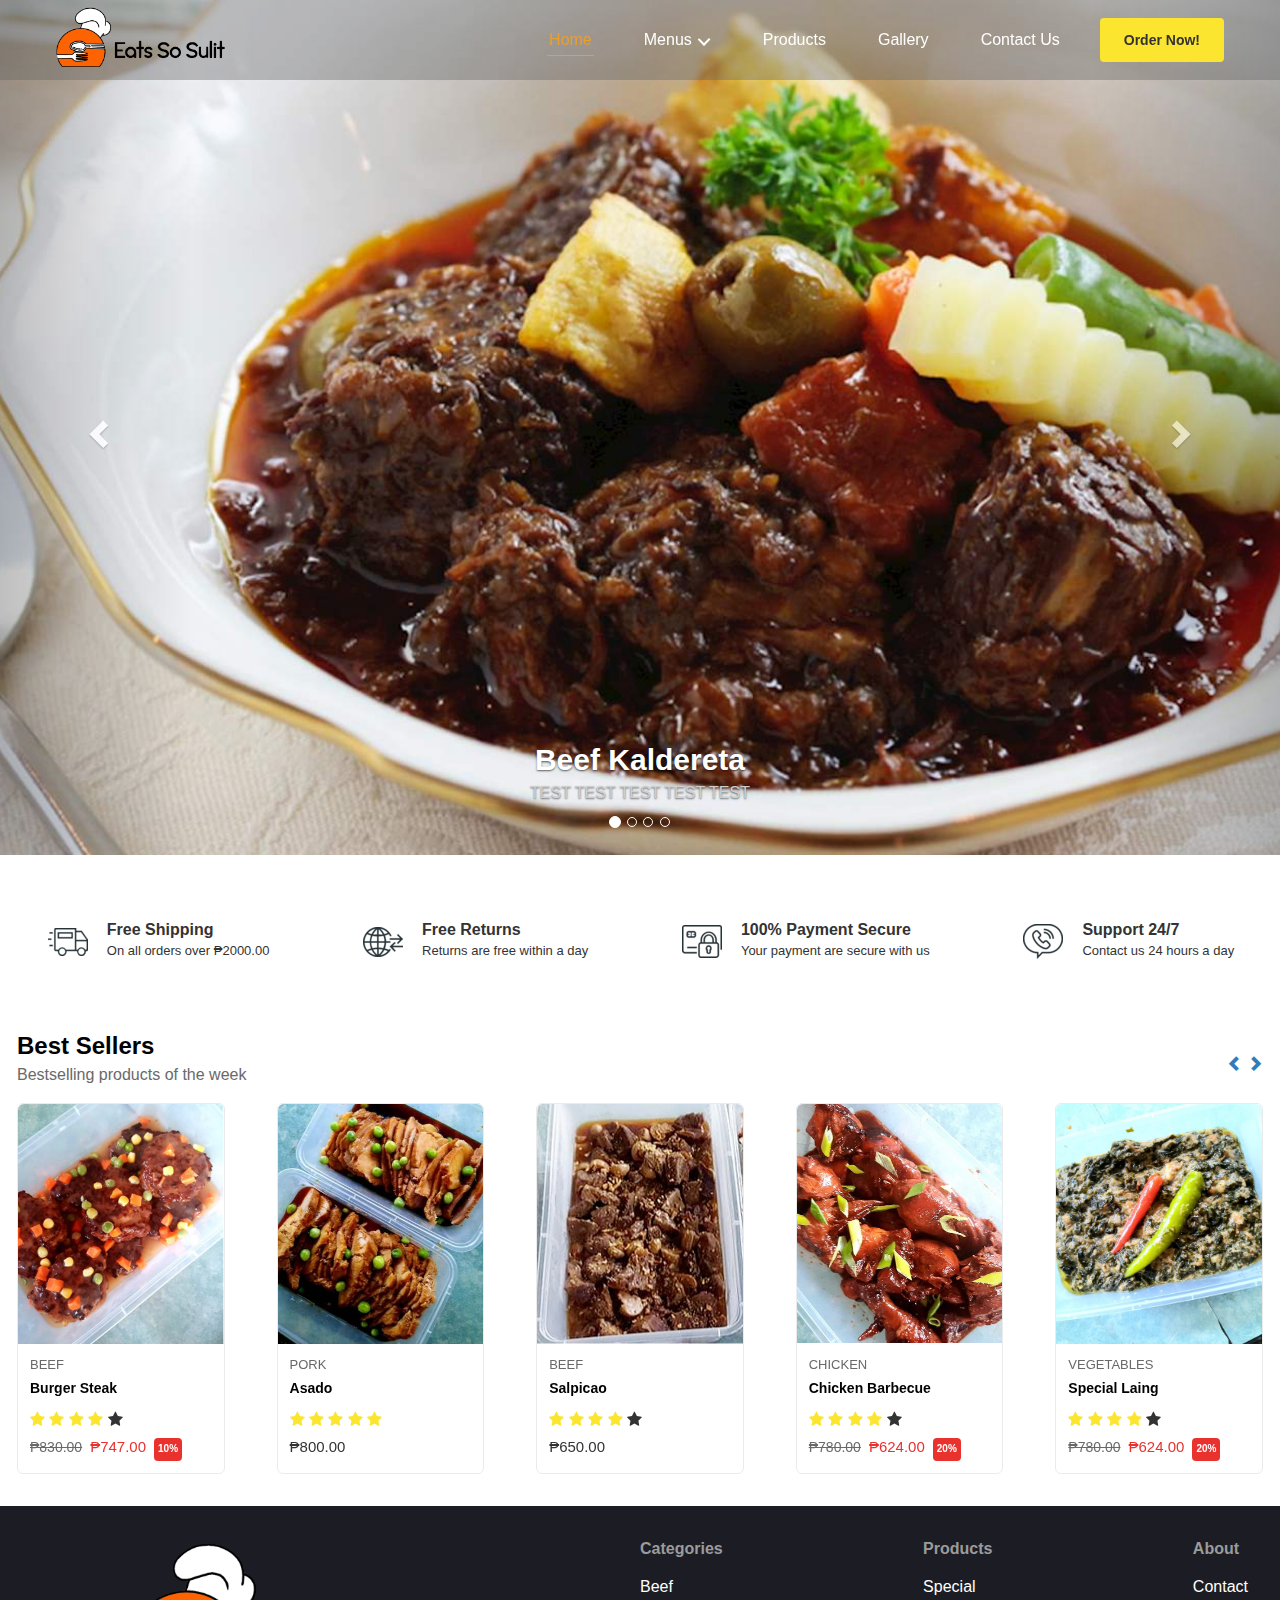
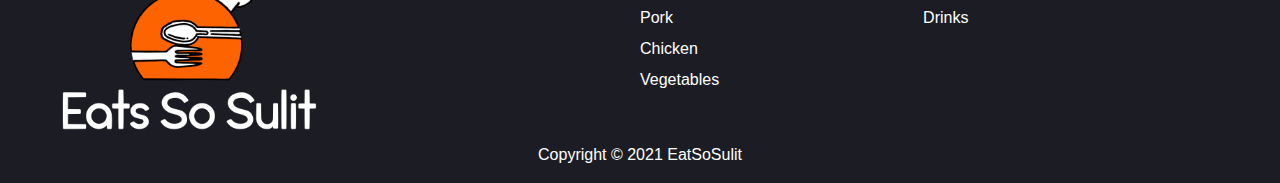
<file: index.html>
<!DOCTYPE html>
<html lang="en">
<head>
    <meta charset="UTF-8">
    <meta name="viewport" content="width=device-width, initial-scale=1.0">
    <title>Eats So Sulit</title>

    <link rel="stylesheet" href="https://maxcdn.bootstrapcdn.com/bootstrap/3.4.1/css/bootstrap.min.css">
    <link rel="stylesheet" href="https://cdnjs.cloudflare.com/ajax/libs/font-awesome/4.7.0/css/font-awesome.min.css">
    <link rel="stylesheet" type="text/css" href="css/main.css">

    <script src="https://ajax.googleapis.com/ajax/libs/jquery/3.5.1/jquery.min.js"></script>
    <script type="text/javascript" src="js/bootstrap.min.js"></script>
    <script type="text/javascript" src="js/navbar-scroll.js"></script>
    <script type="text/javascript" src="js/arrow-down.js"></script>
</head>
<body>
    <nav class="navbar navbar-default -transparent">
        <div class="content">
            <div class="navbar-header">
                <button type="button" class="navbar-toggle collapsed" data-toggle="collapse"
                    data-target="#navbar-collapse-1" aria-expanded="false">
                    MENU
                    <span class="arrow-menu" onclick="this.classList.toggle('move')"></span>
                </button>
                <a href="index.html">
                    <img src="images/logo/logo.png" class="logo">
                </a>
                <a href="index.html">
                    <img src="images/logo/logo-white.png" class="show-logo">
                </a>
            </div>
    
            <div class="collapse navbar-collapse" id="navbar-collapse-1">
                <ul class="nav navbar-nav navbar-right">
                    <li><a href="index.html" class="link -active">Home</a></li>
                    <li class="dropdown">
                        <a href="#" class="dropdown-toggle link -drop" data-toggle="dropdown" role="button"
                            aria-haspopup="true" aria-expanded="false">
                            Menus
                            <div class="arrow-down"></div>
                        </a>
                        <ul class="dropdown-menu -border-bottom">
                            <li class="item"><a href="">Beef</a></li>
                            <li class="item"><a href="">Chicken</a></li>
                            <li class="item"><a href="">Pork</a></li>
                            <li class="item"><a href="">Vegetables</a></li>
                        </ul>
                    </li>
    
                    <li><a href="services.html" class="link">Products</a></li>  
                    <li><a href="gallery.html" class="link">Gallery</a></li>  
    
                    <li><a href="contact.html" class="link">Contact Us</a></li>
                    <li><a href="#" class="link -tablet">Order Now!</a></li>
                    <li><button class="btn btn-yellow">Order Now!</button></li>
                </ul>
            </div>
        </div>
    </nav>

    <!-- banner -->
    <div id="myCarousel" class="carousel slide" data-ride="carousel">
        <!-- Indicators -->
        <ol class="carousel-indicators">
            <li data-target="#myCarousel" data-slide-to="0" class="active"></li>
            <li data-target="#myCarousel" data-slide-to="1"></li>
            <li data-target="#myCarousel" data-slide-to="2"></li>
            <li data-target="#myCarousel" data-slide-to="3"></li>
        </ol>
    
        <!-- Wrapper for slides -->
        <div class="carousel-inner banner-inner">
            <div class="item active">
                <img src="images/kaldereta.jpg" alt="" style="width:100%;">
                <div class="carousel-caption -white">
                    <h3>Beef Kaldereta</h3>
                    <p>TEST TEST TEST TEST TEST</p>
                </div>
            </div>
    
            <div class="item">
                <img src="images/chicken-barbecue.jpeg" alt="" style="width:100%;">
                <div class="carousel-caption -white">
                    <h3>Chicken Barbecue</h3>
                    <p>TEST TEST TEST TEST TEST</p>
                </div>
            </div>
    
            <div class="item">
                <img src="images/lechon-kawali.jpg" alt="" style="width:100%;">
                <div class="carousel-caption -white">
                    <h3>Special Lechon Kawali</h3>
                    <p>TEST TEST TEST TEST TEST</p>
                </div>
            </div>

            <div class="item">
                <img src="images/laing.jpg" alt="" style="width:100%;">
                <div class="carousel-caption -white">
                    <h3>Special Laing</h3>
                    <p>TEST TEST TEST TEST TEST</p>
                </div>
            </div>
    
        </div>
    
        <!-- Left and right controls -->
        <a class="left carousel-control" href="#myCarousel" data-slide="prev">
            <span class="glyphicon glyphicon-chevron-left"></span>
            <span class="sr-only">Previous</span>
        </a>
        <a class="right carousel-control" href="#myCarousel" data-slide="next">
            <span class="glyphicon glyphicon-chevron-right"></span>
            <span class="sr-only">Next</span>
        </a>
    </div>

    <section class="faq-section">
        <div class="faq-content">
            <img src="images/icon/car.png"/>
            <div class="details">
                <p class="title">Free Shipping</p>
                <p class="sub">On all orders over ₱2000.00</p>
            </div>
        </div>
        <div class="faq-content">
            <img src="images/icon/world.png"/>
            <div class="details">
                <p class="title">Free Returns</p>
                <p class="sub">Returns are free within a day</p>
            </div>
        </div>
        <div class="faq-content">
            <img src="images/icon/payment.png"/>
            <div class="details">
                <p class="title">100% Payment Secure</p>
                <p class="sub">Your payment are secure with us</p>
            </div>
        </div>
        <div class="faq-content">
            <img src="images/icon/contact.png" />
            <div class="details">
                <p class="title">Support 24/7</p>
                <p class="sub">Contact us 24 hours a day</p>
            </div>
        </div>
    </section>

    <section class="carousel-products">
        <div class="row">
            <div class="row top-content">
                <div class="col-md-9 title-section">
                    <h3>Best Sellers</h3>
                    <p>Bestselling products of the week</p>
                </div>
                <div class="col-md-3">
                    <!-- Controls -->
                    <div class="controls pull-right hidden-xs">
                        <a class="glyphicon glyphicon-chevron-left" href="#carousel-example" data-slide="prev"></a>
                        <a class="glyphicon glyphicon-chevron-right" href="#carousel-example" data-slide="next"></a>
                    </div>
                </div>
            </div>
            <div id="carousel-example" class="carousel slide hidden-xs" data-ride="carousel">
                <!-- Wrapper for slides -->
                <div class="carousel-inner products-wrapper">
                    <div class="item active">
                        <div class="content">
                            <div class="product-card col-sm-2">
                                <div class="col-item">
                                    <div class="product-photo">
                                        <img src="images/products/burder-steak.png" class="img-responsive" alt="" />
                                    </div>
                                    <div class="product-info">
                                        <p class="category">Beef</p>
                                        <h5>Burger Steak</h5>
                                        <div class="star">
                                            <span class="fa fa-star checked"></span>
                                            <span class="fa fa-star checked"></span>
                                            <span class="fa fa-star checked"></span>
                                            <span class="fa fa-star checked"></span>
                                            <span class="fa fa-star"></span>
                                        </div>
                                        <div class="price-details">
                                            <!-- put -small in main class if discounted -->
                                            <p class="main -small">₱830.00</p>
                                            <p class="discounted">₱747.00</p>
                                            <p class="percent">10%</p>
                                        </div>
                                    </div>
                                </div>
                            </div>

                            <div class="product-card col-sm-2">
                                <div class="col-item">        
                                    <div class="product-photo">
                                        <img src="images/products/pork-asado.png" class="img-responsive" alt="" />
                                    </div>
                                    <div class="product-info">
                                        <p class="category">Pork</p>
                                        <h5>Asado</h5>
                                        <div class="star">
                                            <span class="fa fa-star checked"></span>
                                            <span class="fa fa-star checked"></span>
                                            <span class="fa fa-star checked"></span>
                                            <span class="fa fa-star checked"></span>
                                            <span class="fa fa-star checked"></span>
                                        </div>
                                        <div class="price-details">
                                            <!-- put -small in main class if discounted -->
                                            <p class="main">₱800.00</p>
                                        </div>
                                    </div>
                                </div>
                            </div>

                            <div class="product-card col-sm-2">
                                <div class="col-item">
                                    <div class="product-photo">
                                        <img src="images/products/beef-salpicao.png" class="img-responsive" alt="" />
                                    </div>
                                    <div class="product-info">
                                        <p class="category">Beef</p>
                                        <h5>Salpicao</h5>
                                        <div class="star">
                                            <span class="fa fa-star checked"></span>
                                            <span class="fa fa-star checked"></span>
                                            <span class="fa fa-star checked"></span>
                                            <span class="fa fa-star checked"></span>
                                            <span class="fa fa-star"></span>
                                        </div>
                                        <div class="price-details">
                                            <!-- put -small in main class if discounted -->
                                            <p class="main">₱650.00</p>
                                        </div>
                                    </div>
                                </div>
                            </div>

                            <div class="product-card col-sm-2">
                                <div class="col-item">
                                    <div class="product-photo">
                                        <img src="images/products/chicken-barbecue.png" class="img-responsive" alt="" />
                                    </div>
                                    <div class="product-info">
                                        <p class="category">Chicken</p>
                                        <h5>Chicken Barbecue</h5>
                                        <div class="star">
                                            <span class="fa fa-star checked"></span>
                                            <span class="fa fa-star checked"></span>
                                            <span class="fa fa-star checked"></span>
                                            <span class="fa fa-star checked"></span>
                                            <span class="fa fa-star"></span>
                                        </div>
                                        <div class="price-details">
                                            <!-- put -small in main class if discounted -->
                                            <p class="main -small">₱780.00</p>
                                            <p class="discounted">₱624.00</p>
                                            <p class="percent">20%</p>
                                        </div>
                                    </div>
                                </div>
                            </div>
                            <div class="product-card col-sm-2">
                                <div class="col-item">
                                    <div class="product-photo">
                                        <img src="images/products/laing.png" class="img-responsive" alt="" />
                                    </div>
                                    <div class="product-info">
                                        <p class="category">Vegetables</p>
                                        <h5>Special Laing</h5>
                                        <div class="star">
                                            <span class="fa fa-star checked"></span>
                                            <span class="fa fa-star checked"></span>
                                            <span class="fa fa-star checked"></span>
                                            <span class="fa fa-star checked"></span>
                                            <span class="fa fa-star"></span>
                                        </div>
                                        <div class="price-details">
                                            <!-- put -small in main class if discounted -->
                                            <p class="main -small">₱780.00</p>
                                            <p class="discounted">₱624.00</p>
                                            <p class="percent">20%</p>
                                        </div>
                                    </div>
                                </div>
                            </div>
                        </div>
                    </div>
                    
                    <!-- next slide -->
                    <div class="item">
                        <div class="content">
                            <div class="product-card col-sm-2">
                                <div class="col-item">
                                    <div class="product-photo">
                                        <img src="images/products/burder-steak.png" class="img-responsive" alt="" />
                                    </div>
                                    <div class="product-info">
                                        <p class="category">Beef</p>
                                        <h5>Burger Steak</h5>
                                        <div class="star">
                                            <span class="fa fa-star checked"></span>
                                            <span class="fa fa-star checked"></span>
                                            <span class="fa fa-star checked"></span>
                                            <span class="fa fa-star checked"></span>
                                            <span class="fa fa-star"></span>
                                        </div>
                                        <div class="price-details">
                                            <!-- put -small in main class if discounted -->
                                            <p class="main -small">₱830.00</p>
                                            <p class="discounted">₱747.00</p>
                                            <p class="percent">10%</p>
                                        </div>
                                    </div>
                                </div>
                            </div>
                    
                            <div class="product-card col-sm-2">
                                <div class="col-item">
                                    <div class="product-photo">
                                        <img src="images/products/pork-asado.png" class="img-responsive" alt="" />
                                    </div>
                                    <div class="product-info">
                                        <p class="category">Pork</p>
                                        <h5>Asado</h5>
                                        <div class="star">
                                            <span class="fa fa-star checked"></span>
                                            <span class="fa fa-star checked"></span>
                                            <span class="fa fa-star checked"></span>
                                            <span class="fa fa-star checked"></span>
                                            <span class="fa fa-star checked"></span>
                                        </div>
                                        <div class="price-details">
                                            <!-- put -small in main class if discounted -->
                                            <p class="main">₱800.00</p>
                                        </div>
                                    </div>
                                </div>
                            </div>
                    
                            <div class="product-card col-sm-2">
                                <div class="col-item">
                                    <div class="product-photo">
                                        <img src="images/products/beef-salpicao.png" class="img-responsive" alt="" />
                                    </div>
                                    <div class="product-info">
                                        <p class="category">Beef</p>
                                        <h5>Salpicao</h5>
                                        <div class="star">
                                            <span class="fa fa-star checked"></span>
                                            <span class="fa fa-star checked"></span>
                                            <span class="fa fa-star checked"></span>
                                            <span class="fa fa-star checked"></span>
                                            <span class="fa fa-star"></span>
                                        </div>
                                        <div class="price-details">
                                            <!-- put -small in main class if discounted -->
                                            <p class="main">₱650.00</p>
                                        </div>
                                    </div>
                                </div>
                            </div>
                    
                            <div class="product-card col-sm-2">
                                <div class="col-item">
                                    <div class="product-photo">
                                        <img src="images/products/chicken-barbecue.png" class="img-responsive" alt="" />
                                    </div>
                                    <div class="product-info">
                                        <p class="category">Chicken</p>
                                        <h5>Chicken Barbecue</h5>
                                        <div class="star">
                                            <span class="fa fa-star checked"></span>
                                            <span class="fa fa-star checked"></span>
                                            <span class="fa fa-star checked"></span>
                                            <span class="fa fa-star checked"></span>
                                            <span class="fa fa-star"></span>
                                        </div>
                                        <div class="price-details">
                                            <!-- put -small in main class if discounted -->
                                            <p class="main -small">₱780.00</p>
                                            <p class="discounted">₱624.00</p>
                                            <p class="percent">20%</p>
                                        </div>
                                    </div>
                                </div>
                            </div>
                            <div class="product-card col-sm-2">
                                <div class="col-item">
                                    <div class="product-photo">
                                        <img src="images/products/laing.png" class="img-responsive" alt="" />
                                    </div>
                                    <div class="product-info">
                                        <p class="category">Vegetables</p>
                                        <h5>Special Laing</h5>
                                        <div class="star">
                                            <span class="fa fa-star checked"></span>
                                            <span class="fa fa-star checked"></span>
                                            <span class="fa fa-star checked"></span>
                                            <span class="fa fa-star checked"></span>
                                            <span class="fa fa-star"></span>
                                        </div>
                                        <div class="price-details">
                                            <!-- put -small in main class if discounted -->
                                            <p class="main -small">₱780.00</p>
                                            <p class="discounted">₱624.00</p>
                                            <p class="percent">20%</p>
                                        </div>
                                    </div>
                                </div>
                            </div>
                        </div>
                    </div>
                </div>
            </div>
        </div>
    </section>

    <footer>
        <div class="footer-container">
            <div class="left">
                <img src="images/logo/logo-center-white.png" />
            </div>
            <div class="right-content">
                <div class="column">
                    <p class="title">Categories</p>
                    <div class="subs">Beef</div>
                    <div class="subs">Pork</div>
                    <div class="subs">Chicken</div>
                    <div class="subs">Vegetables</div>
                </div>
                <div class="column">
                    <p class="title">Products</p>
                    <div class="subs">Special</div>
                    <div class="subs">Drinks</div>
                </div>
                <div class="column">
                    <p class="title">About</p>
                    <div class="subs">Contact</div>
                </div>
            </div>
        </div>
        <p class="footer-bottom">Copyright © 2021 EatSoSulit</p>
    </footer>
</body>
</html>
</file>
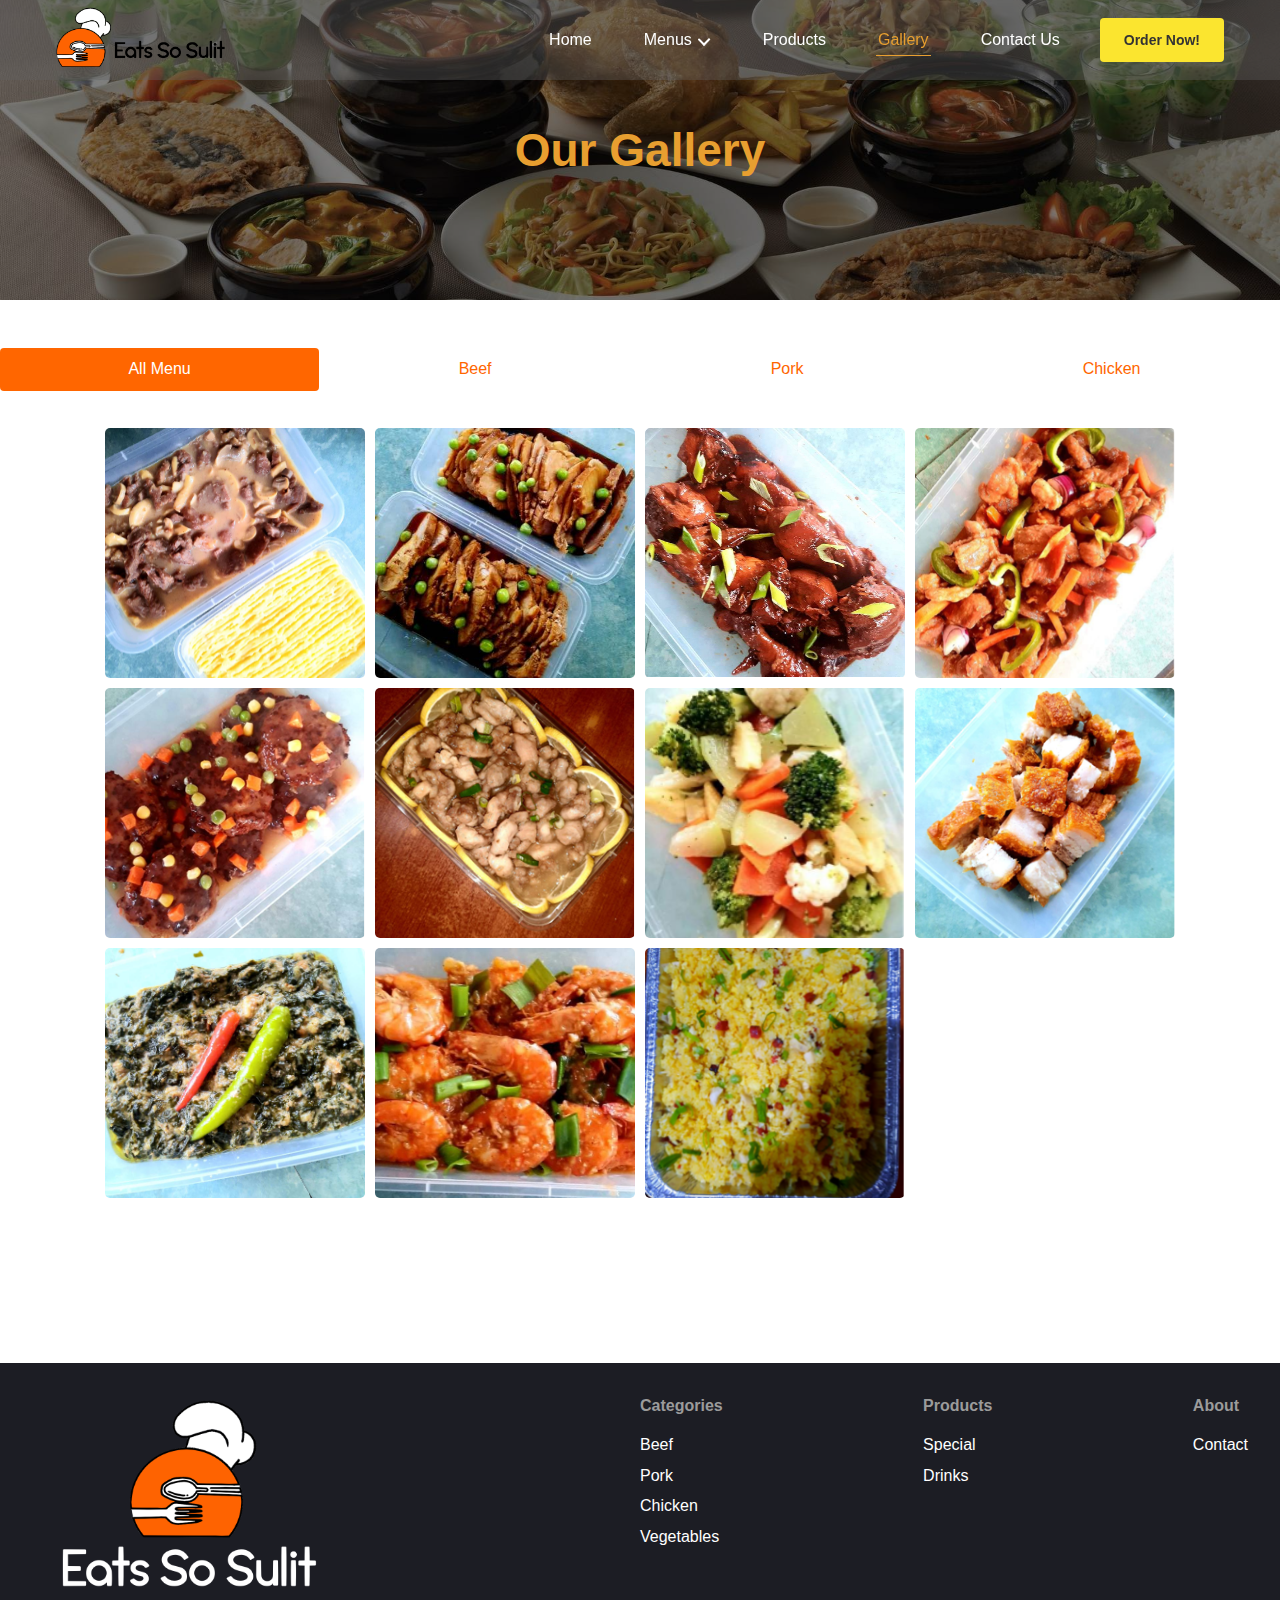
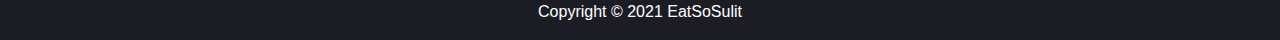
<file: gallery.html>
<!DOCTYPE html>
<html lang="en">
<head>
    <meta charset="UTF-8">
    <meta name="viewport" content="width=device-width, initial-scale=1.0">
    <title>Eats So Sulit</title>

    <link rel="stylesheet" href="https://maxcdn.bootstrapcdn.com/bootstrap/3.4.1/css/bootstrap.min.css">
    <link rel="stylesheet" href="https://cdnjs.cloudflare.com/ajax/libs/font-awesome/4.7.0/css/font-awesome.min.css">
    <link rel="stylesheet" type="text/css" href="css/main.css">

    <script src="https://ajax.googleapis.com/ajax/libs/jquery/3.5.1/jquery.min.js"></script>
    <script type="text/javascript" src="js/bootstrap.min.js"></script>
    <script type="text/javascript" src="js/navbar-scroll.js"></script>
    <script type="text/javascript" src="js/arrow-down.js"></script>
</head>
<body>
    <nav class="navbar navbar-default -transparent">
        <div class="content">
            <div class="navbar-header">
                <button type="button" class="navbar-toggle collapsed" data-toggle="collapse"
                    data-target="#navbar-collapse-1" aria-expanded="false">
                    MENU
                    <span class="arrow-menu" onclick="this.classList.toggle('move')"></span>
                </button>
                <a href="index.html">
                    <img src="images/logo/logo.png" class="logo">
                </a>
                <a href="index.html">
                    <img src="images/logo/logo-white.png" class="show-logo">
                </a>
            </div>

            <div class="collapse navbar-collapse" id="navbar-collapse-1">
                <ul class="nav navbar-nav navbar-right">
                    <li><a href="index.html" class="link">Home</a></li>
                    <li class="dropdown">
                        <a href="#" class="dropdown-toggle link -drop" data-toggle="dropdown" role="button"
                            aria-haspopup="true" aria-expanded="false">
                            Menus
                            <div class="arrow-down"></div>
                        </a>
                        <ul class="dropdown-menu -border-bottom">
                            <li class="item"><a href="">Beef</a></li>
                            <li class="item"><a href="">Chicken</a></li>
                            <li class="item"><a href="">Pork</a></li>
                            <li class="item"><a href="">Vegetables</a></li>
                        </ul>
                    </li>

                    <li><a href="services.html" class="link">Products</a></li>
                    <li><a href="gallery.html" class="link -active">Gallery</a></li>

                    <li><a href="contact.html" class="link">Contact Us</a></li>
                    <li><a href="#" class="link -tablet">Order Now!</a></li>
                    <li><button class="btn btn-yellow">Order Now!</button></li>
                </ul>
            </div>
        </div>
    </nav>
    <div class="header-container">
        <img src="images/galler-banner.jpg" />
        <div class="title"><h1>Our Gallery</h1></div> 
    </div>

    <section class="page-container">
        <ul class="nav nav-pills nav-justified">
            <li class="active"><a data-toggle="tab" href="#all">All Menu</a></li>
            <li><a data-toggle="tab" href="#beef">Beef</a></li>
            <li><a data-toggle="tab" href="#pork">Pork</a></li>
            <li><a data-toggle="tab" href="#chicken">Chicken</a></li>
        </ul>
        <div class="tab-content">
            <div id="all" class="tab-pane fade in active">
                <div class="menu-content">
                    <div class="image">
                        <img class="image" src="images/products/roasted-beef-potato.png" />
                        <p class="title">Roased Beef with Mashed Potato</p>
                    </div>
                    <div class="image">
                        <img class="image" src="images/products/pork-asado.png" />
                        <p class="title">Pork Asado</p>
                    </div>
                    <div class="image">
                        <img class="image" src="images/products/chicken-barbecue.png" />
                        <p class="title">Chicken Barbecue</p>
                    </div>
                    <div class="image">
                        <img class="image" src="images/products/sweet-sour-pork.png" />
                        <p class="title">Sweet and Sour Pork</p>
                    </div>
                    <div class="image">
                        <img class="image" src="images/products/burder-steak.png" />
                        <p class="title">Burder Steak</p>
                    </div>
                    <div class="image">
                        <img class="image" src="images/products/lemon-chicken.png" />
                        <p class="title">Lemon Chicken</p>
                    </div>
                    <div class="image">
                        <img class="image" src="images/products/mixed-vegetables.png" />
                        <p class="title">Mixed Vegetables</p>
                    </div>
                    <div class="image">
                        <img class="image" src="images/products/lechon-kawali.png" />
                        <p class="title">Lechon Kawali</p>
                    </div>
                    <div class="image">
                        <img class="image" src="images/products/laing.png" />
                        <p class="title">Special Laing</p>
                    </div>
                    <div class="image">
                        <img class="image" src="images/products/sweet-spicy-shrimp.png" />
                        <p class="title">Sweet and Spicy Shrimp</p>
                    </div>
                    <div class="image">
                        <img class="image" src="images/products/yangchow.png" />
                        <p class="title">Yangchow</p>
                    </div>
                </div>
            </div>
            <div id="beef" class="tab-pane fade">
                <div class="menu-content">
                    <div class="image">
                        <img src="images/products/beef-salpicao.png" />
                        <p class="title">Beef Salpicao</p>                  
                    </div>
                    <div class="image">
                        <img class="image" src="images/products/burder-steak.png" />
                        <p class="title">Burger Steak</p>
                    </div>
                    <div class="image">
                        <img class="image" src="images/products/beef-broccoli.png" />
                        <p class="title">Beef Broccoli</p>
                    </div>
                    <div class="image">
                        <img class="image" src="images/products/beef-caldereta.png" />
                        <p class="title">Beef Caldereta</p>
                    </div>
                    <div class="image">
                        <img class="image" src="images/products/roasted-beef-potato.png" />
                        <p class="title">Roased Beef with Mashed Potato</p>
                    </div>
                </div>
            </div>
            <div id="pork" class="tab-pane fade">
                <div class="menu-content">
                    <div class="image">
                        <img src="images/products/pork-asado.png" />
                        <p class="title">Pork Asado</p>
                    </div>
                    <div class="image">
                        <img class="image" src="images/products/pork-steak.png" />
                        <p class="title">Pork Steak</p>
                    </div>
                    <div class="image">
                        <img class="image" src="images/products/sweet-sour-pork.png" />
                        <p class="title">Sweet and Sour Pork</p>
                    </div>
                    <div class="image">
                        <img class="image" src="images/products/lechon-kawali.png" />
                        <p class="title">Lechon Kawali</p>
                    </div>
                </div>
            </div>
            <div id="chicken" class="tab-pane fade">
                <div class="menu-content">
                    <div class="image">
                        <img src="images/products/chicken-barbecue.png" />
                        <p class="title">Chicken Barbecue </p>
                    </div>
                    <div class="image">
                        <img class="image" src="images/products/lemon-chicken.png" />
                        <p class="title">Lemon Chicken</p>
                    </div>
                </div>
            </div>
        </div>
    </section>

    <footer>
        <div class="footer-container">
            <div class="left">
                <img src="images/logo/logo-center-white.png" />
            </div>
            <div class="right-content">
                <div class="column">
                    <p class="title">Categories</p>
                    <div class="subs">Beef</div>
                    <div class="subs">Pork</div>
                    <div class="subs">Chicken</div>
                    <div class="subs">Vegetables</div>
                </div>
                <div class="column">
                    <p class="title">Products</p>
                    <div class="subs">Special</div>
                    <div class="subs">Drinks</div>
                </div>
                <div class="column">
                    <p class="title">About</p>
                    <div class="subs">Contact</div>
                </div>
            </div>
        </div>
        <p class="footer-bottom">Copyright © 2021 EatSoSulit</p>
    </footer>
</body>

</html>
</file>
<file: css/main.css>
/***********************************************/
/*    BASE STYLE
/***********************************************/

* {
  box-sizing: border-box;
  -webkit-appearance: none;
}

html, body {
  font-family: 'soleil', sans-serif;
  height: 100%;
  margin: 0;
  font-size: 16px;
  -webkit-font-smoothing: antialiased;
  -moz-font-smoothing: antialiased;
  -moz-osx-font-smoothing: grayscale;
}

li {
  list-style: none;
}

ol, ul {
  margin: 0;
  padding: 0;
  list-style: none;
}

a {
  -webkit-transition: all 0.1s ease 0s;
  -moz-transition: all 0.1s ease 0s;
  -o-transition: all 0.1s ease 0s;
  transition: all 0.1s ease 0s;
}

a, a:hover, a:focus, a:active {
  text-decoration: none;
  outline: 0;
  font-weight: 300;
}

h1, h2, h3, h4, h5, h6 {
  font-weight: 700;
  margin: 0;
  line-height: 1.5;
  color: #010101;
}

p {
  margin: 0;
  color: #333333;
  font-weight: 300;
}

select {
  display: block;
  -moz-appearance: menulist-button;
  -webkit-appearance: menulist-button;
  appearance: menulist-button;
  -webkit-box-sizing: border-box;
  -moz-box-sizing: border-box;
  box-sizing: border-box;
  -webkit-appearance: none;
  outline: none;
  appearance: none;
}

section {
  margin: 64px 0;
}

/* Some of the styles are made to override bootstrap style */
/* nav */
.navbar-default {
  position: fixed;
  width: 100%;
  background: #1C1D24;
  height: 80px;
  transition: background 0.2s ease-out;
  border: none;
  border-radius: 0;
  display: flex;
  align-items: center;
  padding: 0 56px;
  z-index: 1;
}

.navbar-default.-transparent {
  background: rgba(97, 97, 97, 0.38);
}

/* .navbar-default.-transparent, */
.navbar-default.-transparent > .content > .navbar-collapse {
  background: transparent;
}

.navbar-default.-scroll {
  background: #1C1D24;
}

.navbar-default > .content {
  width: 100%;
}

.navbar-nav {
  display: flex;
  align-items: center;
}

.navbar-default .navbar-nav > li > a {
  color: #fff;
  font-weight: 500;
  margin: 6px 24px 0;
  padding: 0 2px 4px;
  height: 26px;
}

.navbar-default .navbar-nav > li > a.-mobile {
  display: none;
}

.navbar-header {
  position: relative;
}

.navbar-header > a {
  position: absolute;
  top: -15px;
}

.navbar-header > a > img {
  height: 60px;
}

.navbar-header > a > .logo,
.navbar-header > a > .logo-white
 {
  margin-top: 4px;
}

.navbar-header > a > .logo.-remove,
.navbar-header > a > .show-logo {
  display: none;
}

.navbar-header > a > .logo.-white,
.navbar-header > a > .show-logo.-white {
  display: block;
}

.navbar-nav > li > .btn {
  margin-left: 14px;
}

.navbar-default .navbar-nav > li > a:focus {
  color: #fff;
}

.navbar-default .navbar-nav > li > a:hover {
  color: #e89f30;
  border-bottom: 1.5px solid #e89f30;
}

.navbar-default .navbar-nav > li > a.-active {
  color: #e89f30;
  border-bottom: 1.5px solid #e89f30;
}

.navbar-default .navbar-nav > li > a.-active > .arrow-down:after,
.navbar-default .navbar-nav > li > a.-active > .arrow-down:before,
.navbar-default .navbar-nav > .open > a > .arrow-down:after,
.navbar-default .navbar-nav > .open > a > .arrow-down:before {
  background: #e89f30;
}

.navbar-default .navbar-nav > .open > a {
  color: #e89f30 !important;
  background: none !important;
  border-bottom: 1.5px solid #e89f30;
}

.navbar-collapse {
  background: #1C1D24;
  transition: background 0.2s ease-out;
}

.navbar-nav > li > .link.-tablet {
  display: none;
}

/*dropdown-menu*/
.dropdown-menu {
  left: 12px !important;
  top: 30px;
  box-shadow: none;
  border: 2px solid #e89f30;
  background: #1C1D24;
  padding: 8px 0;
  border-radius: 4px;
}

.dropdown-menu > .item > a {
  color: #fff;
  font-size: 16px;
  font-weight: 500;
}

.dropdown-menu > .item > a:hover {
  background: #e89f30;
}

/*add this if you have arrow-down class*/
.dropdown-toggle.-drop {
  display: flex;
  padding-right: 21px !important;
}

.glyphicon.-small {
  font-size: 12px;
  margin-left: 2px;
}

/*button style*/
.btn {
  border: none;
  border-radius: 4px;
  font-weight: 700;
  outline: none !important;
  padding: 12px 24px;
  position: relative;
  transition: 0.3s all;
}

.btn.-long {
  padding: 8px 72px;
}

.btn.-small {
  padding: 8px 16px;
}

.btn-orange {
  color: #fff;
  background: #FF6600;
}

.btn-orange:hover {
  background: #e65c00;
  color: #fff;
}

.btn-yellow {
  background: #FBE52F;
}

.btn-yellow:hover {
  background: #FACF00;
}

.btn-black {
  color: #fff;
  background: #010101;
}

.btn-black:hover {
  color: #FBE52F;
}

/* arrow style */
.arrow-down,
.arrow-menu {
  width: 97%;
  height: 100%;
  position: absolute;
  left: 1px;
  top: 0;
}

/*safari css only*/
_::-webkit-full-page-media, _:future, :root .arrow-menu {
  top: -2px;
}

.arrow-down:before,
.arrow-down:after,
.arrow-menu:before,
.arrow-menu:after {
  content: "";
  display: block;
  width: 9px;
  height: 2px;
  background: #fff;
  position: absolute;
  top: 11px;
  transition: transform .5s;
}

.arrow-down:hover:before,
.arrow-down:hover:after,
.arrow-menu:hover:after,
.arrow-menu:hover:before {
  background: #e89f30;
}

.arrow-down:before,
.arrow-menu:before {
  right: 6px;
  border-top-left-radius: 10px;
  border-bottom-left-radius: 10px;
  transform: rotate(45deg);
}

.arrow-down:after,
.arrow-menu:after {
  right: 1px;
  transform: rotate(-45deg);
}

.arrow-down.move:before,
.arrow-menu.move:before {
  transform: rotate(-45deg);
}

.arrow-down.move:after,
.arrow-menu.move:after {
  transform: rotate(45deg);
}

/* carousel */
.banner-inner > .item {
  height: 95vh;
}

.banner-inner > .item > img {
  height: 100%;
  object-fit: cover;
}

.carousel-caption.-white > h3 {
  color: #fff;
  font-size: 30px;
}

.carousel-caption.-white > p {
  color: #cfcfcf;
}

/* carousel-products */

.carousel-products {
  margin: 0 32px;
}

.top-content {
  display: flex;
  align-items: center;
}

.title-section {
  margin-bottom: 16px;
}

.title-section > p {
  color:rgb(105, 105, 105)
}

.product-card {
  border: 1px solid #ebebeb;
  border-radius: 6px;
  padding: 0
}

.product-card:hover {
  border-color:#FF6301;
  transition: all 300ms linear;
  cursor: pointer;
}

.product-card:hover > div > .product-info > h5 {
  color: #FF6600;
  transition: all 50ms linear;
}

.products-wrapper > .item > .content {
  display: flex;
  justify-content: space-between;
}

.product-info {
  padding: 12px;
}

.product-info > .category {
  color: rgb(105, 105, 105);
  text-transform: uppercase;
  font-size: 13px;
  margin-bottom: 4px;
}

.product-info > h5 {
  margin-bottom: 10px;
}

.product-info > .star > .checked {
  color: #FBE52F
}

.product-photo > img {
  border-radius: 6px 6px 0 0;
  object-fit: cover;
  height: 240px;
  width: 100%;
}

.price-details {
  margin-top: 4px;
}

.price-details {
  display: flex;
  font-size: 15px;
  align-items: baseline;
}

.price-details > p {
  margin-right: 8px;
}

.price-details > .-small {
  font-size: 14px;
  text-decoration: line-through;
  color: rgb(105, 105, 105)
}

.price-details > .discounted {
  color: #e9322e;
}

.price-details > .percent {
  color: #fff;
  font-size: 10px;
  padding: 4px;
  border-radius: 4px;
  background: #e9322e;
  font-weight: 600;
}

/* faq */
.faq-section {
  display: flex;
  justify-content: space-around;
}

.faq-content {
  display: flex;
}

.faq-content > img {
  margin-right: 16px;
}

.faq-content > .details > .title {
  font-weight: 700;
}

.faq-content > .details > .sub {
  font-size: 13px;
}

/* footer */
footer {
  background: #1C1D24;
  padding: 32px 32px 16px;
  margin-top: 32px;
}

.footer-container {
  display: flex;
  justify-content: space-between;
}

.footer-container > .left,
.footer-container > .right-content {
  width: 50%;
}

.footer-container > .left > img {
  width: 50%;
}

.right-content {
  display: flex;
  justify-content: space-between;
  align-items: flex-start;
}

.right-content > .column > .title {
  font-weight: 600;
  color:rgb(155, 155, 155);
  margin-bottom: 16px;
}

.right-content > .column > .subs {
  color: #fff;
  margin-bottom: 8px;
}

.footer-bottom {
  text-align: center;
  color: #fff;
}

/* page banner  */
.header-container {
  position: relative;
}

.header-container > img{
  width: 100%;
  height: 300px;
  object-fit: cover;
}

.header-container > .title {
  position: absolute;
  width: 100%;
  height: 100%;
  top: 0;
  display: flex;
  align-items: center;
  justify-content: center;
  background-color: rgba(0, 0, 0, 0.5);
}

.header-container > .title > h1 {
  color: #e89f30;
  font-size: 46px;
}

/* gallery image */
.page-container {
  margin: 48px 0 160px 0;
}

.tab-pane {
  margin: 32px 0;
}
.menu-content {
  display: grid;
  margin: 0 auto;
  grid-template-columns: repeat(auto-fill, minmax(250px, 1fr));
  grid-auto-rows: minmax(200px, auto);
}

.menu-content > .image {
  margin: 5px;
  position: relative;
}

.menu-content > .image > img {
  object-fit: cover;
  width: 100%;
  height: 250px;
  border-radius: 5px;
  transition: 0.3s;
}

.menu-content > .image > .title {
  position: absolute;
  display: none;
  color: #fff;
  letter-spacing: 1px;
  cursor: pointer;
}

.menu-content > .image:hover > .title {
  position: absolute;
  height: 100%;
  top: 0;
  display: flex;
  align-items: center;
  text-align: center;
  text-transform: uppercase;
  width: 100%;
  justify-content: center;
  background-color: #01010170;
  border-radius: 5px;
}

/* override bootstrap style */
.nav-pills>li.active>a, .nav-pills>li.active>a:focus, .nav-pills>li.active>a:hover {
  background-color: #FF6600;
}

.tab-pane {
  margin: 32px 100px
}

.nav-pills > li > a {
  color: #FF6600;
}
</file>
